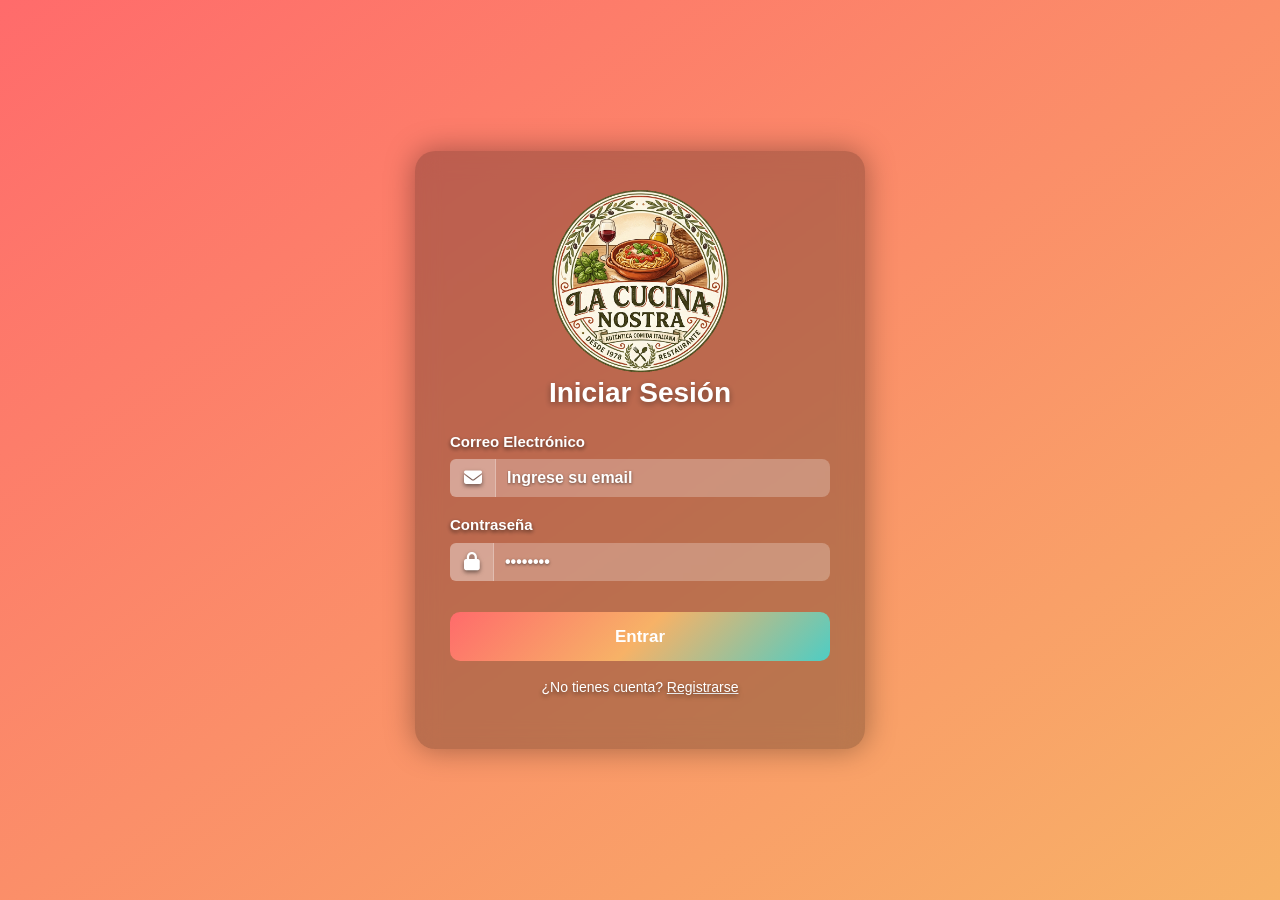
<file: login.html>
<!DOCTYPE html>
<html lang="es">
<head>
    <meta charset="UTF-8">
    <meta name="viewport" content="width=device-width, initial-scale=1.0">
    <title>Iniciar Sesión en La Cucina nostra</title>
    <!-- Bootstrap -->
    <link 
      href="https://cdn.jsdelivr.net/npm/bootstrap@5.3.2/dist/css/bootstrap.min.css" 
      rel="stylesheet"
    />

    <!-- Iconos -->
     <link href="assets/img/Logo.png" rel="icon">
    <link href="https://cdnjs.cloudflare.com/ajax/libs/font-awesome/6.5.0/css/all.min.css" rel="stylesheet">
    <link rel="stylesheet" href="style.css">
</head>
<body>
  <div class="card-box">
    <div class="text-center">
      <div class="login-logo-wrap">
        <img src="assets/img/Logo.png" alt="Logo" class="login-logo">
      </div>
    </div>
    <h3>Iniciar Sesión</h3>
    <form>
      <div class="mb-3">
        <label class="form-label">Correo Electrónico</label>
        <div class="input-group">
          <span class="input-group-text"><i class="fa-solid fa-envelope"></i></span>
          <input type="email" class="form-control" placeholder="Ingrese su email" required>
        </div>
      </div>

      <div class="mb-3">
        <label class="form-label">Contraseña</label>
        <div class="input-group">
          <span class="input-group-text"><i class="fa-solid fa-lock"></i></span>
          <input type="password" class="form-control" placeholder="••••••••" required>
        </div>
      </div>
      <button type="submit" class="btn-main">Entrar</button>
    </form>
    <p class="text-center mt-3" style="font-size: 14px;">
      ¿No tienes cuenta? <a href="register.html">Registrarse</a>
    </p>
  </div>  
  <script src="app.js"></script>
</body>
</html>
</file>
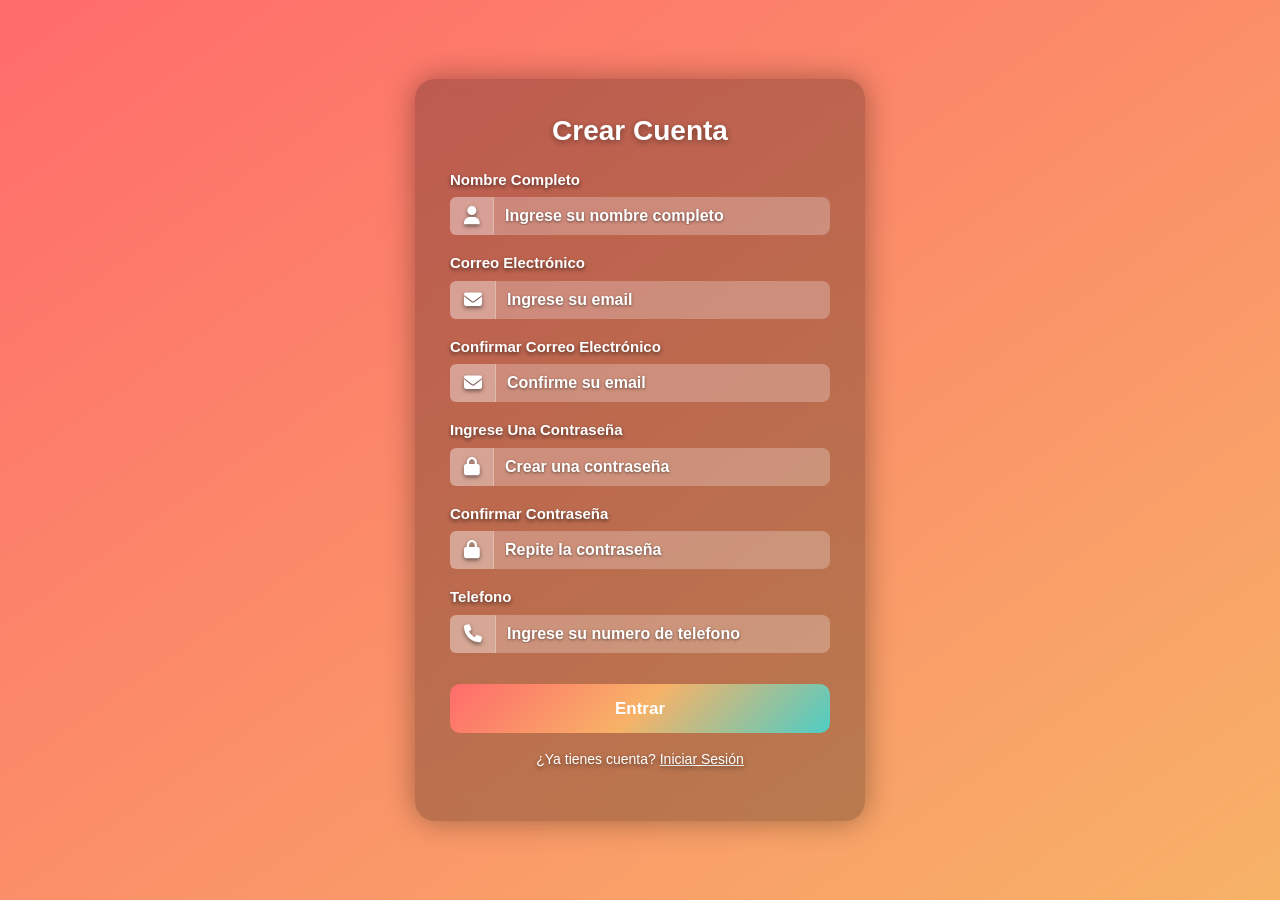
<file: register.html>
<!DOCTYPE html>
<html lang="es">
<head>
    <meta charset="UTF-8">
    <meta name="viewport" content="width=device-width, initial-scale=1.0">
    <title>Crear Cuenta en La Cucina nostra</title>
    <!-- Bootstrap -->
    <link 
      href="https://cdn.jsdelivr.net/npm/bootstrap@5.3.2/dist/css/bootstrap.min.css" 
      rel="stylesheet"
    />

    <!-- Iconos -->
     <link href="assets/img/Logo.png" rel="icon">
    <link href="https://cdnjs.cloudflare.com/ajax/libs/font-awesome/6.5.0/css/all.min.css" rel="stylesheet">
    <link rel="stylesheet" href="style.css">
</head>
<body>
  <div class="card-box">
    <h3>Crear Cuenta</h3>
    <form>
      <div class="mb-3">
        <label class="form-label">Nombre Completo</label>
        <div class="input-group">
          <span class="input-group-text"><i class="fa-solid fa-user"></i></span>
          <input type="text" class="form-control" placeholder="Ingrese su nombre completo" required>
        </div>
      </div>

      <div class="mb-3">
        <label class="form-label">Correo Electrónico</label>
        <div class="input-group">
          <span class="input-group-text"><i class="fa-solid fa-envelope"></i></span>
          <input type="email" class="form-control" placeholder="Ingrese su email" required>
        </div>
      </div>

      <div class="mb-3">
        <label class="form-label">Confirmar Correo Electrónico</label>
        <div class="input-group">
          <span class="input-group-text"><i class="fa-solid fa-envelope"></i></span>
          <input type="email" class="form-control" placeholder="Confirme su email" required>
        </div>
      </div>

      <div class="mb-3">
        <label class="form-label">Ingrese Una Contraseña</label>
        <div class="input-group">
          <span class="input-group-text"><i class="fa-solid fa-lock"></i></span>
          <input type="password" class="form-control" placeholder="Crear una contraseña" required>
        </div>
      </div>

      <div class="mb-3">
        <label class="form-label">Confirmar Contraseña</label>
        <div class="input-group">
          <span class="input-group-text"><i class="fa-solid fa-lock"></i></span>
          <input type="password" class="form-control" placeholder="Repite la contraseña" required>
        </div>
      </div>

      <div class="mb-3">
        <label class="form-label">Telefono</label>
        <div class="input-group">
          <span class="input-group-text"><i class="fa-solid fa-phone"></i></span>
          <input type="tel" class="form-control" placeholder="Ingrese su numero de telefono">
        </div>
      </div>
      <button type="submit" class="btn-main">Entrar</button>
    </form>
    <p class="text-center mt-3" style="font-size: 14px;">
      ¿Ya tienes cuenta? <a href="login.html">Iniciar Sesión</a>
    </p>
  </div>  
  <script src="app.js"></script>
</body>
</html>
</file>
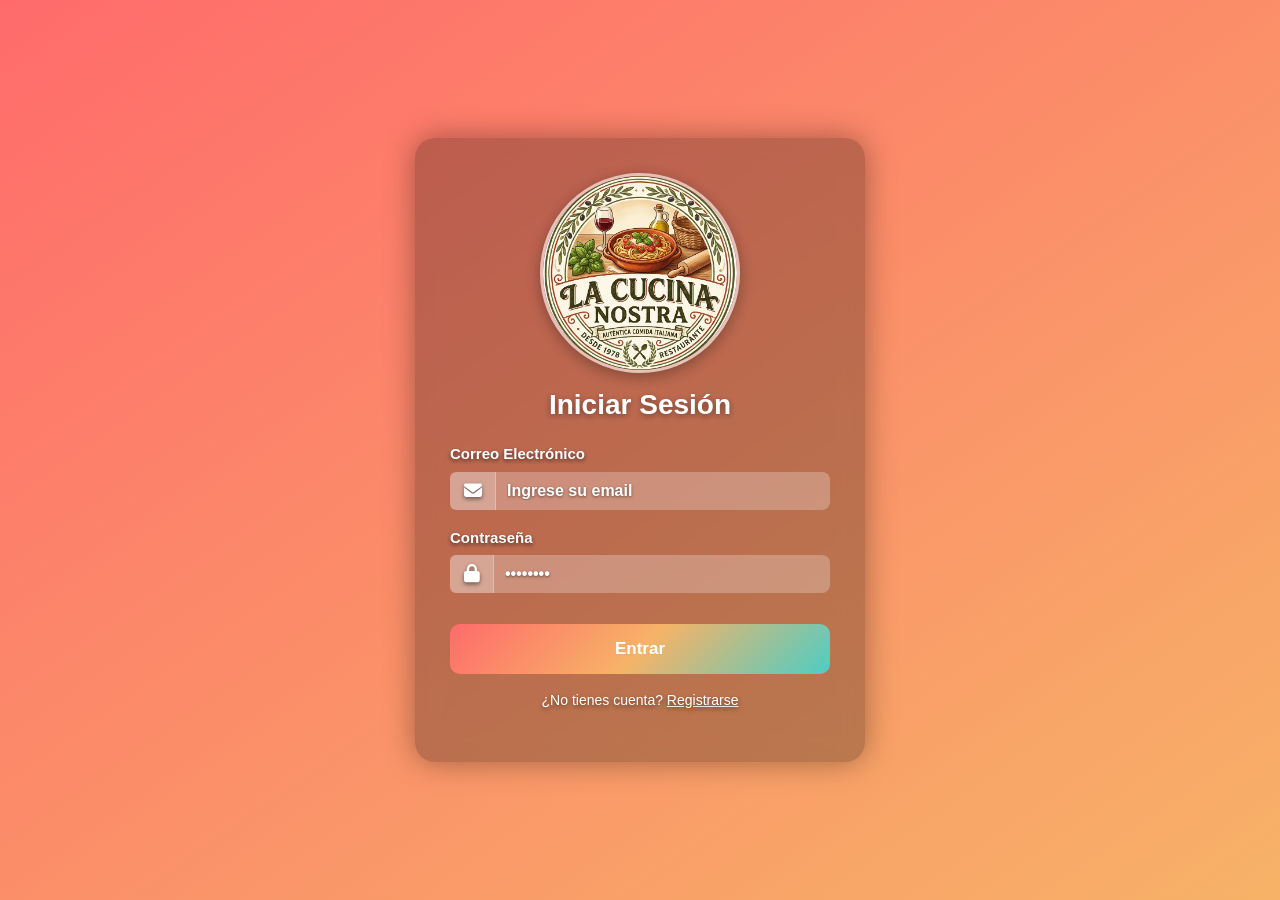
<file: Restuarante Italiano/login.html>
<!DOCTYPE html>
<html lang="es">
<head>
    <meta charset="UTF-8">
    <meta name="viewport" content="width=device-width, initial-scale=1.0">
    <title>Iniciar Sesión en La Cucina nostra</title>
    <!-- Bootstrap -->
    <link 
      href="https://cdn.jsdelivr.net/npm/bootstrap@5.3.2/dist/css/bootstrap.min.css" 
      rel="stylesheet"
    />

    <!-- Iconos -->
    <link href="https://cdnjs.cloudflare.com/ajax/libs/font-awesome/6.5.0/css/all.min.css" rel="stylesheet">
    <link rel="stylesheet" href="style.css">
</head>
<body>
  <div class="card-box">
    <div class="text-center">
      <img src="../Fotos o Videos/logo.png" alt="Logo" class="logo-circle">
    </div>
    <h3>Iniciar Sesión</h3>
    <form>
      <div class="mb-3">
        <label class="form-label">Correo Electrónico</label>
        <div class="input-group">
          <span class="input-group-text"><i class="fa-solid fa-envelope"></i></span>
          <input type="email" class="form-control" placeholder="Ingrese su email" required>
        </div>
      </div>

      <div class="mb-3">
        <label class="form-label">Contraseña</label>
        <div class="input-group">
          <span class="input-group-text"><i class="fa-solid fa-lock"></i></span>
          <input type="password" class="form-control" placeholder="••••••••" required>
        </div>
      </div>
      <button type="submit" class="btn-main">Entrar</button>
    </form>
    <p class="text-center mt-3" style="font-size: 14px;">
      ¿No tienes cuenta? <a href="register.html">Registrarse</a>
    </p>
  </div>  
  <script src="app.js"></script>
</body>
</html>
</file>
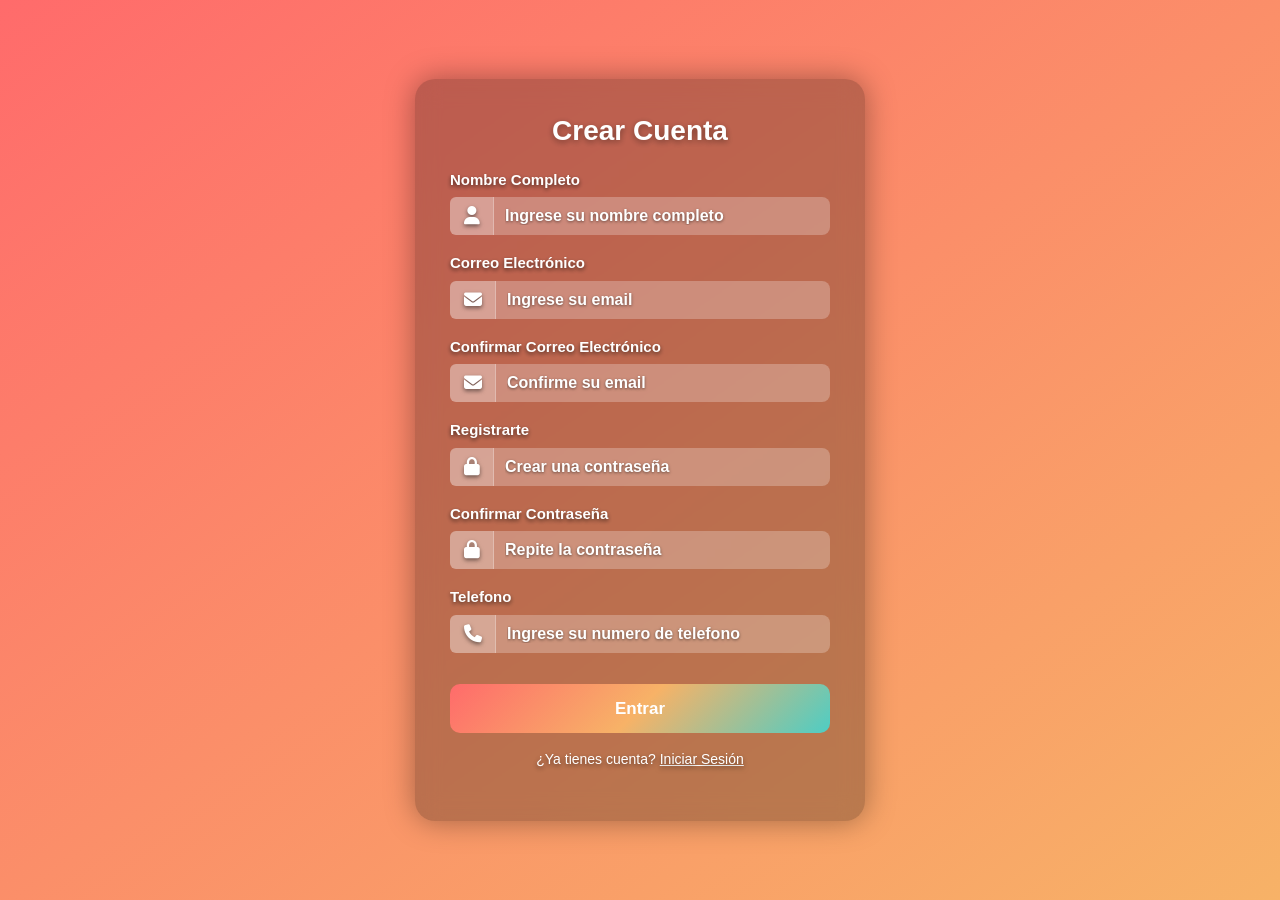
<file: Restuarante Italiano/register.html>
<!DOCTYPE html>
<html lang="es">
<head>
    <meta charset="UTF-8">
    <meta name="viewport" content="width=device-width, initial-scale=1.0">
    <title>Crear Cuenta en La Cucina nostra</title>
    <!-- Bootstrap -->
    <link 
      href="https://cdn.jsdelivr.net/npm/bootstrap@5.3.2/dist/css/bootstrap.min.css" 
      rel="stylesheet"
    />

    <!-- Iconos -->
    <link href="https://cdnjs.cloudflare.com/ajax/libs/font-awesome/6.5.0/css/all.min.css" rel="stylesheet">
    <link rel="stylesheet" href="style.css">
</head>
<body>
  <div class="card-box">
    <h3>Crear Cuenta</h3>
    <form>
      <div class="mb-3">
        <label class="form-label">Nombre Completo</label>
        <div class="input-group">
          <span class="input-group-text"><i class="fa-solid fa-user"></i></span>
          <input type="text" class="form-control" placeholder="Ingrese su nombre completo" required>
        </div>
      </div>

      <div class="mb-3">
        <label class="form-label">Correo Electrónico</label>
        <div class="input-group">
          <span class="input-group-text"><i class="fa-solid fa-envelope"></i></span>
          <input type="email" class="form-control" placeholder="Ingrese su email" required>
        </div>
      </div>

      <div class="mb-3">
        <label class="form-label">Confirmar Correo Electrónico</label>
        <div class="input-group">
          <span class="input-group-text"><i class="fa-solid fa-envelope"></i></span>
          <input type="email" class="form-control" placeholder="Confirme su email" required>
        </div>
      </div>

      <div class="mb-3">
        <label class="form-label">Registrarte</label>
        <div class="input-group">
          <span class="input-group-text"><i class="fa-solid fa-lock"></i></span>
          <input type="password" class="form-control" placeholder="Crear una contraseña" required>
        </div>
      </div>

      <div class="mb-3">
        <label class="form-label">Confirmar Contraseña</label>
        <div class="input-group">
          <span class="input-group-text"><i class="fa-solid fa-lock"></i></span>
          <input type="password" class="form-control" placeholder="Repite la contraseña" required>
        </div>
      </div>

      <div class="mb-3">
        <label class="form-label">Telefono</label>
        <div class="input-group">
          <span class="input-group-text"><i class="fa-solid fa-phone"></i></span>
          <input type="password" class="form-control" placeholder="Ingrese su numero de telefono">
        </div>
      </div>
      <button type="submit" class="btn-main">Entrar</button>
    </form>
    <p class="text-center mt-3" style="font-size: 14px;">
      ¿Ya tienes cuenta? <a href="login.html">Iniciar Sesión</a>
    </p>
  </div>  
  <script src="app.js"></script>
</body>
</html>
</file>
<file: style.css>
.login-logo-wrap {
    width: 190px;
    height: 190px;
    margin: 0 auto;
}

.login-logo {
    width: 100%;
    height: 100%;
    object-fit: contain;
}

body {
    height: 100vh;
    margin: 0;
    background: linear-gradient(145deg, #ff6b6b, #f7b267, #6a4c93, #4ecdc4);
    background-size: 300% 300%;
    animation: gradientMove 10s ease infinite;
    display: flex;
    justify-content: center;
    align-items: center;
    font-family: "Segoe UI", sans-serif;
    color: #ffffff
}

@keyframes gradientMove{
    0%{
        background-position: 0% 50%;
    }
    50%{
        background-position: 100% 50%;
    }
    100%{
        background-position: 0% 50%;
    }
}

.card-box {
    width: 100%;
    max-width: 450px;
    padding: 35px;
    border-radius: 20px;
    background: rgba(0, 0, 0, 0.25);
    backdrop-filter: blur(12px);
    box-shadow: 0 0 30px rgba(0, 0, 0, 0.35);
    animation: fadeIn 0.6s ease;
}

h3 {
    text-align: center;
    font-weight: 800;
    font-size: 28px;
    margin-bottom: 20px;
    text-shadow: 0 2px 6px rgba(0, 0, 0, 0.4);
}

.form-label {
    font-weight: 700 !important;
    font-size: 15px !important;
    color: #ffffff !important;
    text-shadow: 0 2px 4px rgba(0, 0, 0, 0.6);
    margin-bottom: 6px;
}

.input-group-text {
    background: rgba(255, 255, 255, 0.4) !important;
    border: none;
    color: #ffffff !important;
    font-size: 18px;
    padding: 10px 14px;
    text-shadow: 0 2px 4px rgba(0, 0, 0, 0.5);
}

.form-control {
    background: rgba(255, 255, 255, 0.25) !important;
    color: #ffffff !important;
    border: none;
    font-weight: 600;
    text-shadow: 0 1px 3px rgba(0, 0, 0, 0.5);
    border-radius: 8px;
}

.form-control::placeholder {
    color: #ffffff !important;
    opacity: 1 !important;
}

.form-control:focus {
    background: rgba(255, 255, 255, 0.35) !important;
    color: #ffffff !important;
    box-shadow: 0 0 8px rgba(255, 255, 255, 0.35);
}

.btn-main {
    margin-top: 15px;
    width: 100%;
    padding: 12px;
    border-radius: 10px;
    background: linear-gradient(135deg, #ff6b6b, #f7b267, #4ecdc4);
    border: none;
    font-size: 17px;
    font-weight: 700;
    color: #ffffff;
    transition: 0.3ms ease;
}

.btn-main:hover {
    background-position: right;
    transform: translateY(-2px);
    box-shadow: 0 9px 20px rgba(0, 0, 0, 0.25);
}

p,
a {
    color: #ffffff;
    text-shadow: 0 2px 5px rgba(0, 0, 0, 0.5);
}

@media (max-width: 480px) {
    body {
        padding: 16px;
        align-items: flex-start;
    }
    .card-box {
        margin-top: 30px;
        padding: 20px 18px;
        border-radius: 16px;
    }
    h3 {
        font-size: 22px;
    }
    .form-label {
        font-size: 14px !important;
    }
    .input-group-text {
        font-size: 16px;
        padding: 8px 10px;
    }
    .btn-main {
        font-size: 15px;
        padding: 9px;
    }
}
</file>
<file: Restuarante Italiano/style.css>
.logo-circle{
    display: block;
    width: 200px;
    height: 200px;
    border-radius: 50%;
    object-fit: cover;
    border: 3px solid rgba(255, 255, 255, 0.6);
    box-shadow: 0 4px 15px rgba(0, 0, 0, 0.3);
    margin: 0 auto 15px auto;
}

body {
    height: 100vh;
    margin: 0;
    background: linear-gradient(145deg, #ff6b6b, #f7b267, #6a4c93, #4ecdc4);
    background-size: 300% 300%;
    animation: gradientMove 10s ease infinite;
    display: flex;
    justify-content: center;
    align-items: center;
    font-family: "Segoe UI", sans-serif;
    color: #ffffff
}

@keyframes gradientMove{
    0%{
        background-position: 0% 50%;
    }
    50%{
        background-position: 100% 50%;
    }
    100%{
        background-position: 0% 50%;
    }
}

.card-box {
    width: 100%;
    max-width: 450px;
    padding: 35px;
    border-radius: 20px;
    background: rgba(0, 0, 0, 0.25);
    backdrop-filter: blur(12px);
    box-shadow: 0 0 30px rgba(0, 0, 0, 0.35);
    animation: fadeIn 0.6s ease;
}

h3 {
    text-align: center;
    font-weight: 800;
    font-size: 28px;
    margin-bottom: 20px;
    text-shadow: 0 2px 6px rgba(0, 0, 0, 0.4);
}

.form-label {
    font-weight: 700 !important;
    font-size: 15px !important;
    color: #ffffff !important;
    text-shadow: 0 2px 4px rgba(0, 0, 0, 0.6);
    margin-bottom: 6px;
}

.input-group-text {
    background: rgba(255, 255, 255, 0.4) !important;
    border: none;
    color: #ffffff !important;
    font-size: 18px;
    padding: 10px 14px;
    text-shadow: 0 2px 4px rgba(0, 0, 0, 0.5);
}

.form-control {
    background: rgba(255, 255, 255, 0.25) !important;
    color: #ffffff !important;
    border: none;
    font-weight: 600;
    text-shadow: 0 1px 3px rgba(0, 0, 0, 0.5);
    border-radius: 8px;
}

.form-control::placeholder {
    color: #ffffff !important;
    opacity: 1 !important;
}

.form-control:focus {
    background: rgba(255, 255, 255, 0.35) !important;
    color: #ffffff !important;
    box-shadow: 0 0 8px rgba(255, 255, 255, 0.35);
}

.btn-main {
    margin-top: 15px;
    width: 100%;
    padding: 12px;
    border-radius: 10px;
    background: linear-gradient(135deg, #ff6b6b, #f7b267, #4ecdc4);
    border: none;
    font-size: 17px;
    font-weight: 700;
    color: #ffffff;
    transition: 0.3ms ease;
}

.btn-main:hover {
    background-position: right;
    transform: translateY(-2px);
    box-shadow: 0 9px 20px rgba(0, 0, 0, 0.25);
}

p,
a {
    color: #ffffff;
    text-shadow: 0 2px 5px rgba(0, 0, 0, 0.5);
}

@media (max-width: 480px) {
    body {
        padding: 16px;
        align-items: flex-start;
    }
    .card-box {
        margin-top: 30px;
        padding: 20px 18px;
        border-radius: 16px;
    }
    h3 {
        font-size: 22px;
    }
    .form-label {
        font-size: 14px !important;
    }
    .input-group-text {
        font-size: 16px;
        padding: 8px 10px;
    }
    .btn-main {
        font-size: 15px;
        padding: 9px;
    }
}
</file>
